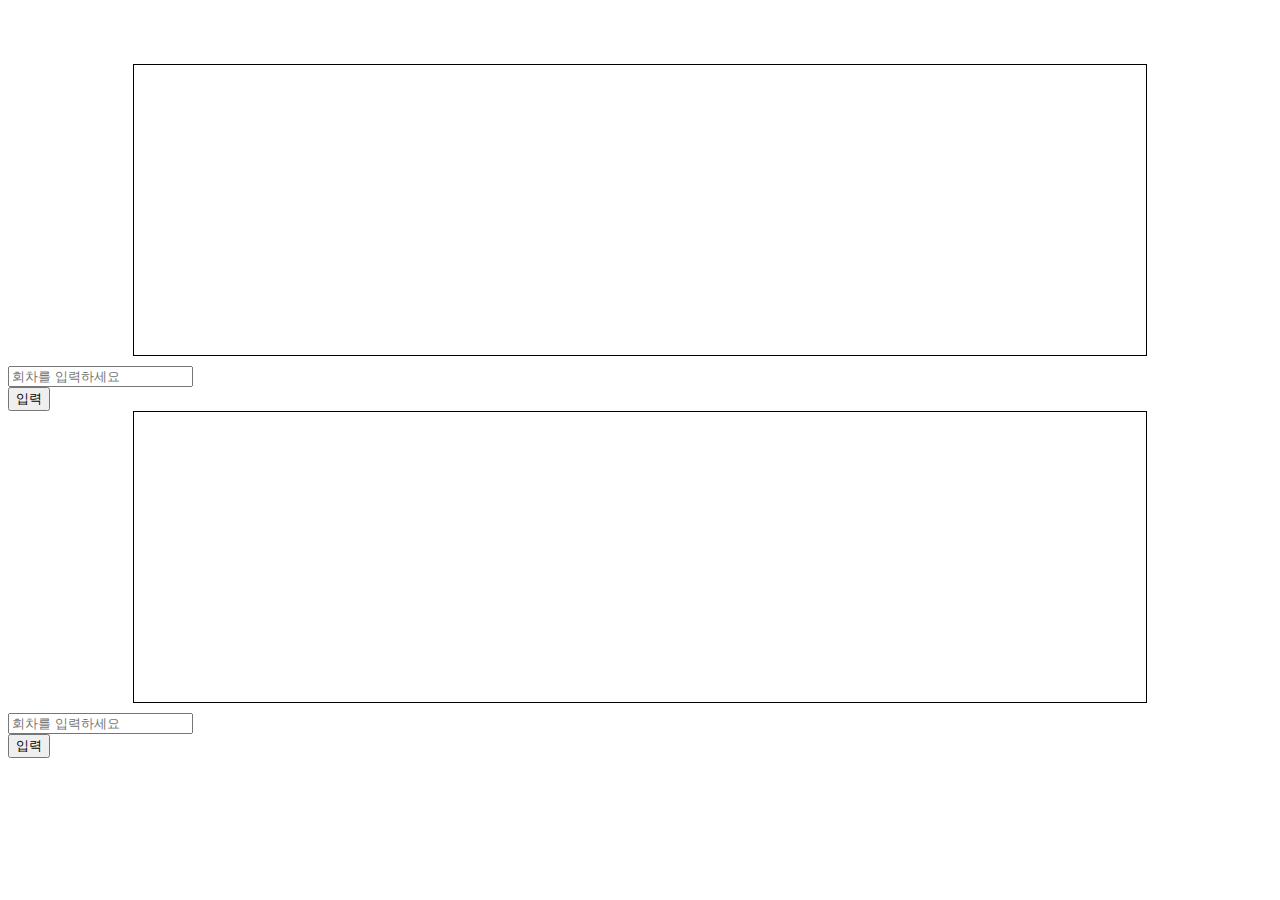
<file: index.html>
<!DOCTYPE html>
<html lang="ko">
<head>
	<meta charset="UTF-8">
	<meta name="viewport" content="width=device-width, initial-scale=1.0">
	<title>Lotto</title>
	<link rel="stylesheet" href="https://cdn.jsdelivr.net/npm/bootstrap@4.5.3/dist/css/bootstrap.min.css" integrity="sha384-TX8t27EcRE3e/ihU7zmQxVncDAy5uIKz4rEkgIXeMed4M0jlfIDPvg6uqKI2xXr2" crossorigin="anonymous">
	<link rel="stylesheet" href="lotto.css">
	<script data-ad-client="ca-pub-8032625399073515" async src="https://pagead2.googlesyndication.com/pagead/js/adsbygoogle.js"></script>
</head>

<body>
	<div>
		<div id="lotto">
			<iframe src= "https://m.dhlottery.co.kr/gameResult.do?method=byWin" id="lotto-iframe" scrolling="yes" frameborder="0"></iframe>
		</div>
		<div class="input-group mb-3 mx-auto">
			<input id = lotto-input type="number" class="form-control" placeholder="회차를 입력하세요" aria-label="Recipient's username" aria-describedby="button-addon2">
		<div class="input-group-append">
			<button class="btn btn-outline-secondary" type="button" onclick="lottofunction()">입력</button>
		</div>
	</div>

	<div>
		<div id="lottery">
			<iframe src= "https://m.dhlottery.co.kr/gameResult.do?method=win720" id="lottery-iframe" scrolling="yes" frameborder="0"></iframe>
		</div>
		<div class="input-group mb-3 mx-auto">
			<input id = lottery-input type="number" class="form-control" placeholder="회차를 입력하세요" aria-label="Recipient's username" aria-describedby="button-addon2">
		<div class="input-group-append">
			<button class="btn btn-outline-secondary" type="button" onclick="lotteryfunction()">입력</button>
		</div>
	</div>

	<script src="https://code.jquery.com/jquery-3.2.1.min.js" integrity="sha256-hwg4gsxgFZhOsEEamdOYGBf13FyQuiTwlAQgxVSNgt4=" crossorigin="anonymous"></script>
	<script type="text/javascript">
		var temp1;
		function lottofunction(){
		var input1 = document.getElementById("lotto-input").value;
		temp1 = input1;
		url1 = "https://m.dhlottery.co.kr/gameResult.do?method=byWin&drwNo="
		a1 = url1 + temp1
 		document.getElementById("lotto-iframe").src = a1
		}
	</script>
	<script type="text/javascript">
		var temp2;
		function lotteryfunction(){
		var input2 = document.getElementById("lottery-input").value;
		temp2 = input2;
		url2 = "https://m.dhlottery.co.kr/gameResult.do?method=win720&Round="
		a2 = url2 + temp2
 		document.getElementById("lottery-iframe").src = a2
		}
	</script>
</body>

</html>
</file>
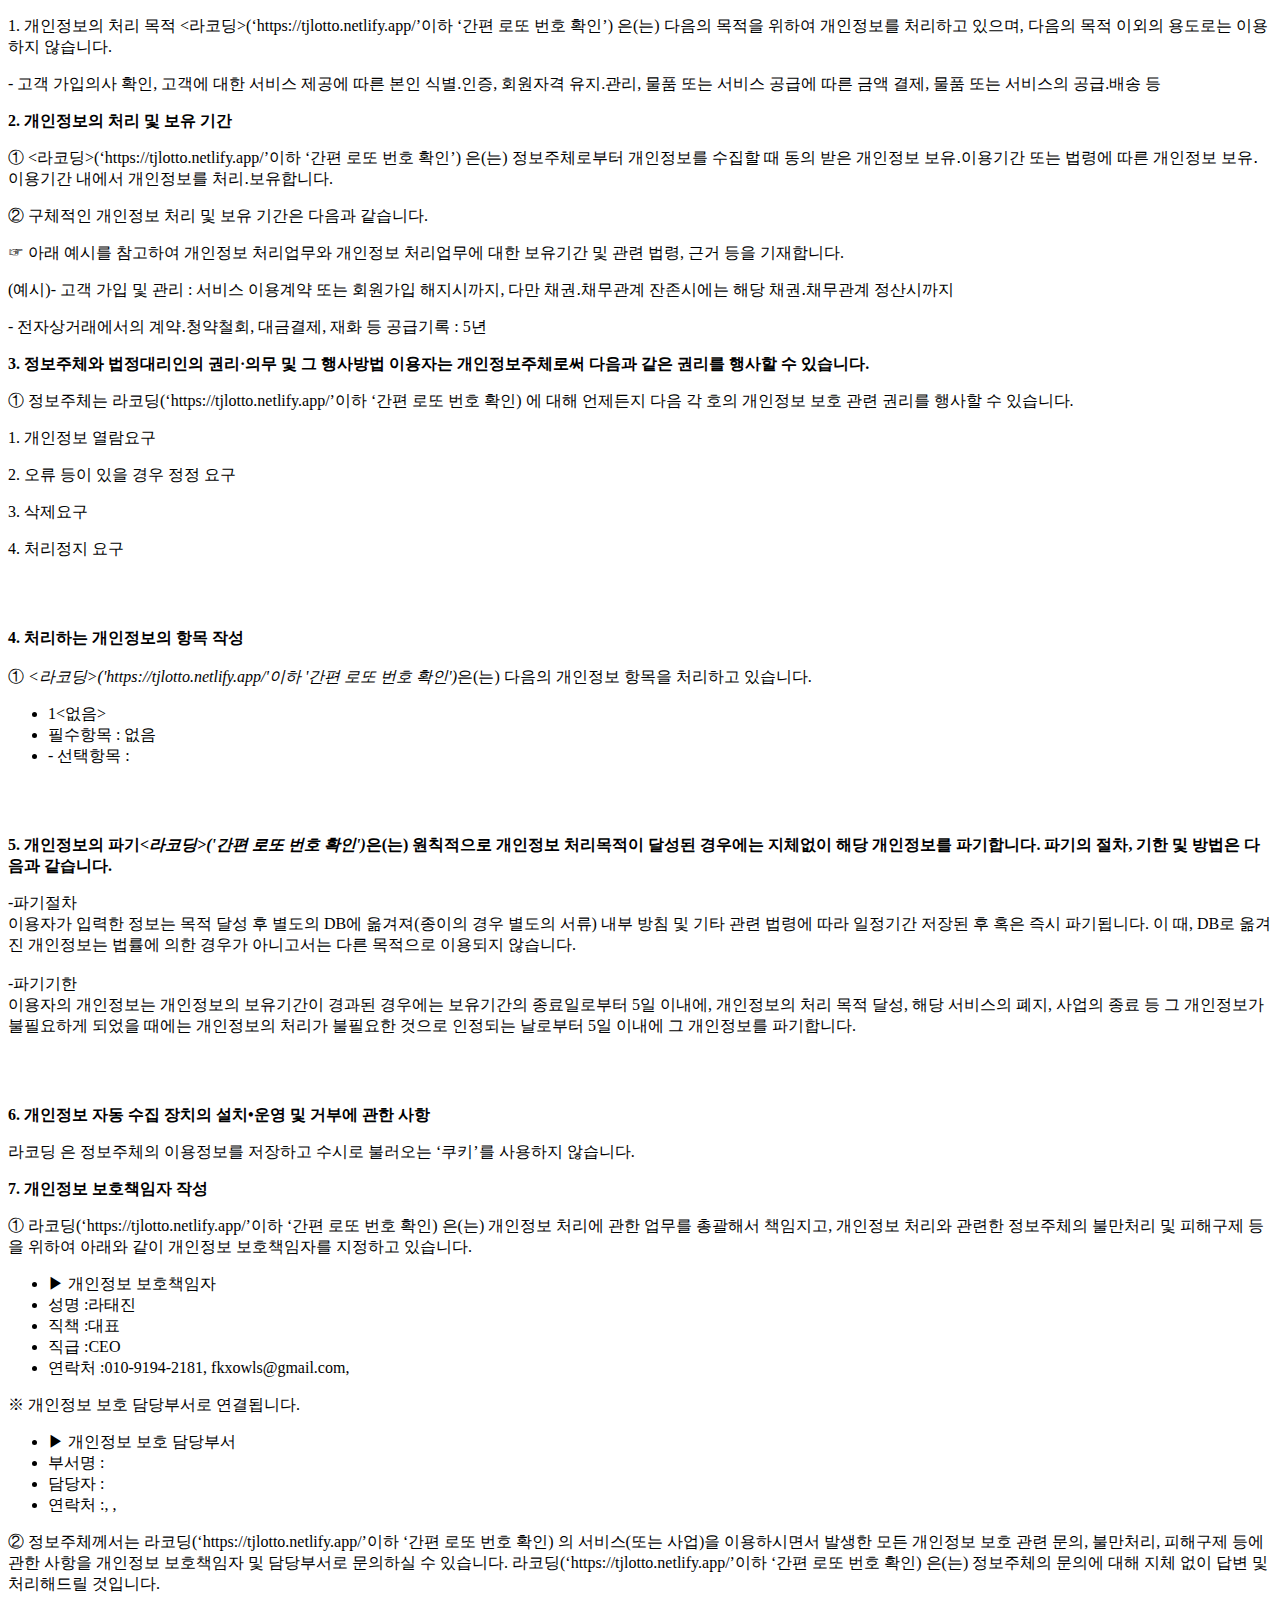
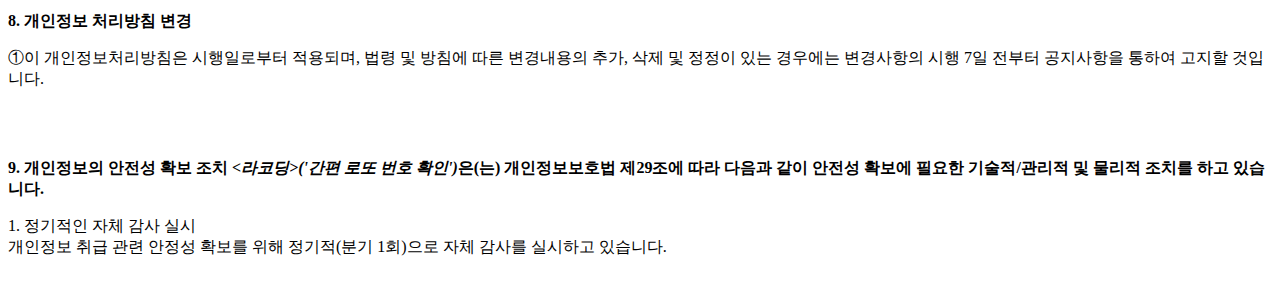
<file: privacy.html>
<!DOCTYPE html PUBLIC "-//W3C//DTD XHTML 1.0 Transitional//EN" "http://www.w3.org/TR/xhtml1/DTD/xhtml1-transitional.dtd">
<html xmlns="http://www.w3.org/1999/xhtml" xml:lang="ko" lang="ko">
<head>
<meta http-equiv="Content-Type" content="text/html; charset=UTF-8">


<title>개인정보처리방침</title>
</head>
<body>
	<p><p class='sub_p mgt10'><span class='colorLightBlue'>1. 개인정보의 처리 목적</span> <라코딩>(‘https://tjlotto.netlify.app/’이하 ‘간편 로또 번호 확인’) 은(는) 다음의 목적을 위하여 개인정보를 처리하고 있으며, 다음의 목적 이외의 용도로는 이용하지 않습니다.</p><p class='sub_p'> - 고객 가입의사 확인, 고객에 대한 서비스 제공에 따른 본인 식별.인증, 회원자격 유지.관리, 물품 또는 서비스 공급에 따른 금액 결제, 물품 또는 서비스의 공급.배송 등</p><p class='sub_p mgt30'><strong>2. 개인정보의 처리 및 보유 기간</strong></p><p class='sub_p mgt10'>① <라코딩>(‘https://tjlotto.netlify.app/’이하 ‘간편 로또 번호 확인’) 은(는) 정보주체로부터 개인정보를 수집할 때 동의 받은 개인정보 보유․이용기간 또는 법령에 따른 개인정보 보유․이용기간 내에서 개인정보를 처리․보유합니다.</p><p class='sub_p mgt10'>② 구체적인 개인정보 처리 및 보유 기간은 다음과 같습니다.</p><p class='sub_p'>☞ 아래 예시를 참고하여 개인정보 처리업무와  개인정보 처리업무에 대한 보유기간 및 관련 법령, 근거 등을 기재합니다.</p><p class='sub_p'>(예시)- 고객 가입 및 관리 : 서비스 이용계약 또는 회원가입 해지시까지, 다만 채권․채무관계 잔존시에는 해당 채권․채무관계 정산시까지</p><p class='sub_p'>- 전자상거래에서의 계약․청약철회, 대금결제, 재화 등 공급기록 : 5년 </p>

<p class="lh6 bs4"><strong>3. 정보주체와 법정대리인의 권리·의무 및 그 행사방법 이용자는 개인정보주체로써 다음과 같은 권리를 행사할 수 있습니다.</strong></p><p class="ls2">① 정보주체는 라코딩(‘https://tjlotto.netlify.app/’이하 ‘간편 로또 번호 확인) 에 대해 언제든지 다음 각 호의 개인정보 보호 관련 권리를 행사할 수 있습니다.</p><p class='sub_p'>1. 개인정보 열람요구</p><p class='sub_p'> 2. 오류 등이 있을 경우 정정 요구</p><p class='sub_p'> 3. 삭제요구</p><p class='sub_p'> 4. 처리정지 요구</p></br></br><p class='lh6 bs4'><strong>4. 처리하는 개인정보의 항목 작성 </strong></br></br> ① <em class="emphasis"><라코딩>('https://tjlotto.netlify.app/'이하  '간편 로또 번호 확인')</em>은(는) 다음의 개인정보 항목을 처리하고 있습니다.</p><ul class='list_indent2 mgt10'><li class='tt'>1<없음></li><li>필수항목 : 없음</li><li>- 선택항목 : </li></ul></br></br><p class='lh6 bs4'><strong>5. 개인정보의 파기<em class="emphasis"><라코딩>('간편 로또 번호 확인')</em>은(는) 원칙적으로 개인정보 처리목적이 달성된 경우에는 지체없이 해당 개인정보를 파기합니다. 파기의 절차, 기한 및 방법은 다음과 같습니다.</strong></p><p class='ls2'>-파기절차</br>이용자가 입력한 정보는 목적 달성 후 별도의 DB에 옮겨져(종이의 경우 별도의 서류) 내부 방침 및 기타 관련 법령에 따라 일정기간 저장된 후 혹은 즉시 파기됩니다. 이 때, DB로 옮겨진 개인정보는 법률에 의한 경우가 아니고서는 다른 목적으로 이용되지 않습니다.</br></br>-파기기한</br>이용자의 개인정보는 개인정보의 보유기간이 경과된 경우에는 보유기간의 종료일로부터 5일 이내에, 개인정보의 처리 목적 달성, 해당 서비스의 폐지, 사업의 종료 등 그 개인정보가 불필요하게 되었을 때에는 개인정보의 처리가 불필요한 것으로 인정되는 날로부터 5일 이내에 그 개인정보를 파기합니다.</p><p class='sub_p mgt10'></p></br></br><p class="lh6 bs4"><strong>6. 개인정보 자동 수집 장치의 설치•운영 및 거부에 관한 사항</strong></p><p class="ls2">라코딩 은 정보주체의 이용정보를 저장하고 수시로 불러오는 ‘쿠키’를 사용하지 않습니다.<p class='sub_p mgt30'><strong>7. 개인정보 보호책임자 작성 </strong></p><p class='sub_p mgt10'> ①  <span class='colorLightBlue'>라코딩(‘https://tjlotto.netlify.app/’이하 ‘간편 로또 번호 확인)</span> 은(는) 개인정보 처리에 관한 업무를 총괄해서 책임지고, 개인정보 처리와 관련한 정보주체의 불만처리 및 피해구제 등을 위하여 아래와 같이 개인정보 보호책임자를 지정하고 있습니다.</p><ul class='list_indent2 mgt10'><li class='tt'>▶ 개인정보 보호책임자 </li><li>성명 :라태진</li><li>직책 :대표</li><li>직급 :CEO</li><li>연락처 :010-9194-2181, fkxowls@gmail.com, </li></ul><p class='sub_p'>※ 개인정보 보호 담당부서로 연결됩니다.<p/> <ul class='list_indent2 mgt10'><li class='tt'>▶ 개인정보 보호 담당부서</li><li>부서명 :</li><li>담당자 :</li><li>연락처 :, , </li></ul><p class='sub_p'>② 정보주체께서는 라코딩(‘https://tjlotto.netlify.app/’이하 ‘간편 로또 번호 확인) 의 서비스(또는 사업)을 이용하시면서 발생한 모든 개인정보 보호 관련 문의, 불만처리, 피해구제 등에 관한 사항을 개인정보 보호책임자 및 담당부서로 문의하실 수 있습니다. 라코딩(‘https://tjlotto.netlify.app/’이하 ‘간편 로또 번호 확인) 은(는) 정보주체의 문의에 대해 지체 없이 답변 및 처리해드릴 것입니다.</p><p class='sub_p mgt30'><strong>8. 개인정보 처리방침 변경 </strong></p><p class='sub_p mgt10'>①이 개인정보처리방침은 시행일로부터 적용되며, 법령 및 방침에 따른 변경내용의 추가, 삭제 및 정정이 있는 경우에는 변경사항의 시행 7일 전부터 공지사항을 통하여 고지할 것입니다.</p></br></br><p class='lh6 bs4'><strong>9. 개인정보의 안전성 확보 조치 <em class="emphasis"><라코딩>('간편 로또 번호 확인')</em>은(는) 개인정보보호법 제29조에 따라 다음과 같이 안전성 확보에 필요한 기술적/관리적 및 물리적 조치를 하고 있습니다.</strong></p><p class='sub_p mgt10'>1. 정기적인 자체 감사 실시</br> 개인정보 취급 관련 안정성 확보를 위해 정기적(분기 1회)으로 자체 감사를 실시하고 있습니다.</br></br></p></p>
</body>
</html>
</file>
<file: lotto.css>
body
{
    margin-top: 5%;
}

#lotto, #lottery
{
    margin-top: 100%;
    margin: auto;
    width: 80%;
    /* height: 341px; */
    height: 290px;
    overflow : hidden;
    position : relative;
    border-color: black;
    border: 0.1em solid black;
}

#lotto-iframe, #lottery-iframe
{
    position: absolute;
    top: -55%;
    left: 0%;
    width: 100%;
    height: 144%;
}

.mb-3
{
    margin-top: 10px;
    width: 50%;
}
</file>
